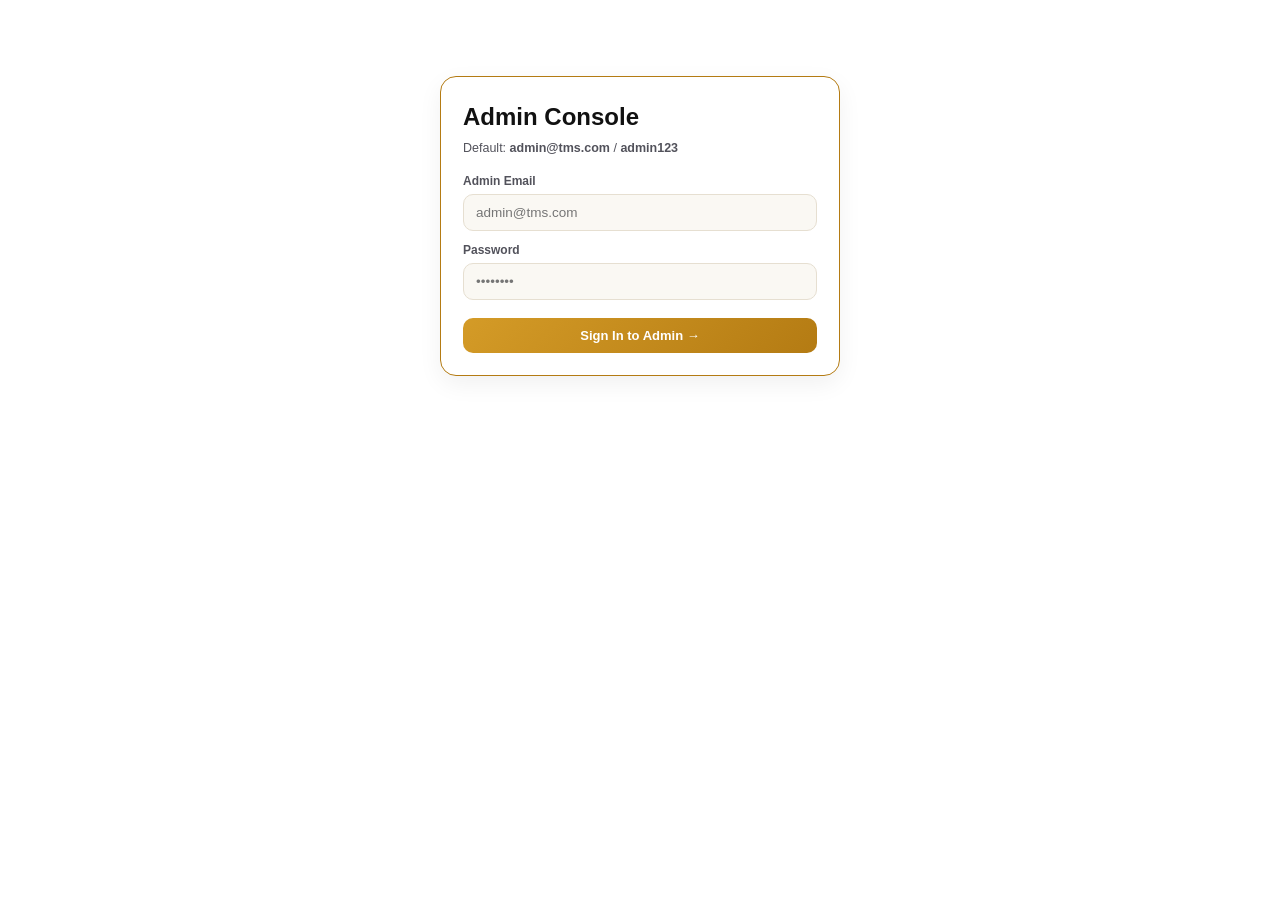
<file: admin.html>
<!DOCTYPE html>
<html lang="en">
<head>
<meta charset="UTF-8">
<meta name="viewport" content="width=device-width, initial-scale=1.0">
<title>Admin Console | The Millionaire Skills</title>
<style>
:root{--bg:#ffffff;--card:#ffffff;--card2:#faf8f3;--border:#e6dfd1;--accent:#b47b13;--pink:#0b0b0c;--text:#111111;--muted:#52525b}
body.t-midnight{--bg:#0b0d12;--card:#12151e;--card2:#171b26;--border:#2a3040;--accent:#e5b242;--pink:#f5c85c;--text:#f8fafc;--muted:#a1a1aa}
body.t-light{--bg:#ffffff;--card:#ffffff;--card2:#faf8f3;--border:#e2ddd2;--accent:#a16207;--pink:#09090b;--text:#18181b;--muted:#52525b}
*{box-sizing:border-box;margin:0;padding:0;font-family:Segoe UI,Inter,Arial,sans-serif;-webkit-tap-highlight-color:transparent;user-select:none;-webkit-user-select:none}
input,textarea,select,.selectable{user-select:text;-webkit-user-select:text}
body{background:var(--bg);color:var(--text);line-height:1.5;padding:16px 14px 48px;transition:.2s}
.wrap{max-width:780px;margin:auto}
.top{background:var(--card);border:1.5px solid var(--accent);border-radius:16px;padding:16px;display:flex;justify-content:space-between;align-items:center;gap:10px;flex-wrap:wrap;margin-bottom:14px}
.top b{font-size:17px;display:block}
.top small{color:var(--muted);font-size:12px}
.btn{border:0;border-radius:10px;padding:10px 14px;font-weight:700;font-size:13px;cursor:pointer;display:inline-flex;align-items:center;justify-content:center;gap:6px;outline:none}
.btn:active,.tab:active{transform:scale(.98)}
.btn-full{width:100%;margin-top:8px}
.btn-gold{background:linear-gradient(135deg,#d49b27,#b47b13);color:#fff}
.btn-pink{background:#0b0b0c;color:#f5c85c}
.btn-green{background:#15803d;color:#fff}
.btn-red{background:#dc2626;color:#fff}
.btn-ghost{background:var(--card2);color:var(--text);border:1px solid var(--border)}
.grid4{display:grid;grid-template-columns:repeat(auto-fit,minmax(160px,1fr));gap:10px;margin-bottom:14px}
.stat{background:var(--card);border:1px solid var(--border);border-top:3px solid var(--accent);border-radius:14px;padding:14px}
.stat b{font-size:21px;color:var(--text);display:block}
.stat span{font-size:12px;color:var(--muted)}
.tabs{display:flex;gap:8px;overflow-x:auto;padding-bottom:4px;margin-bottom:14px}
.tab{background:var(--card);color:var(--muted);border:1px solid var(--border);border-radius:10px;padding:9px 14px;font-weight:700;font-size:12.5px;white-space:nowrap;cursor:pointer;outline:none}
.tab.active{background:#0b0b0c;color:#f5c85c;border-color:#0b0b0c}
.box{display:none;background:var(--card);border:1px solid var(--border);border-radius:16px;padding:16px;margin-bottom:14px}
.box.active{display:block}
.box h3{font-size:16px;color:var(--text);margin-bottom:10px}
.grid2{display:grid;grid-template-columns:1fr 1fr;gap:10px}
.lbl{display:block;font-size:12px;font-weight:600;color:var(--muted);margin-bottom:4px}
.inp,.sel{width:100%;padding:10px 12px;border-radius:10px;border:1px solid var(--border);background:var(--card2);color:var(--text);font-size:13.5px;margin-bottom:10px}
.inp:focus{outline:none;border-color:var(--accent)}
.row{background:var(--card2);border:1px solid var(--border);border-radius:12px;padding:12px;margin-bottom:10px;display:flex;justify-content:space-between;align-items:center;gap:10px;flex-wrap:wrap}
.row b{display:block;font-size:14px}
.row small{display:block;color:var(--muted);font-size:12px}
.badge{padding:3px 9px;border-radius:99px;font-size:11px;font-weight:700}
.b-ok{background:#dcfce7;color:#15803d}
.b-wait{background:#fef3c7;color:#b45309}
.msg{display:none;padding:10px 12px;border-radius:10px;font-size:12.5px;margin-top:8px;font-weight:600}
.msg.ok{display:block;background:#f0fdf4;color:#15803d;border:1px solid #bbf7d0}
.msg.err{display:block;background:#fef2f2;color:#b91c1c;border:1px solid #fecaca}
.login-card{max-width:400px;margin:60px auto;background:var(--card);border:1.5px solid var(--accent);border-radius:16px;padding:22px;box-shadow:0 8px 24px rgba(0,0,0,.06)}
@media(max-width:560px){.grid2{grid-template-columns:1fr}}
</style>
</head>
<body>

<div id="loginView" class="login-card">
  <h2 style="margin-bottom:4px">Admin Console</h2>
  <p class="selectable" style="color:var(--muted);font-size:12.5px;margin-bottom:14px">Default: <b>admin@tms.com</b> / <b>admin123</b></p>
  <label class="lbl">Admin Email</label>
  <input id="lEmail" class="inp" type="email" placeholder="admin@tms.com">
  <label class="lbl">Password</label>
  <input id="lPass" class="inp" type="password" placeholder="••••••••">
  <button class="btn btn-gold btn-full" onclick="doAdminLogin()">Sign In to Admin →</button>
  <div id="lMsg" class="msg"></div>
</div>

<div id="panelView" class="wrap" style="display:none">
  <div class="top">
    <div>
      <b>THE MILLIONAIRE SKILLS — ADMIN</b>
      <small id="admSub">Manage learners, credentials, UTR verifications, track pricing &amp; appearance</small>
    </div>
    <div style="display:flex;gap:8px;flex-wrap:wrap">
      <a class="btn btn-ghost" href="index.html">← View Site</a>
      <button class="btn btn-red" onclick="doAdminLogout()">Logout</button>
    </div>
  </div>

  <div class="grid4">
    <div class="stat"><b id="stUsers">0</b><span>Registered Accounts</span></div>
    <div class="stat"><b id="stPending">0</b><span>Pending UTRs</span></div>
    <div class="stat"><b id="stCourses">5</b><span>Skill Tracks</span></div>
    <div class="stat"><b id="stTheme">White &amp; Gold</b><span>Appearance</span></div>
  </div>

  <div class="tabs">
    <button class="tab active" data-t="users" onclick="setTab('users')">Learners &amp; Access</button>
    <button class="tab" data-t="orders" onclick="setTab('orders')">UTR Verification</button>
    <button class="tab" data-t="courses" onclick="setTab('courses')">Track Pricing</button>
    <button class="tab" data-t="theme" onclick="setTab('theme')">Appearance &amp; Security</button>
  </div>

  <div id="tab-users" class="box active">
    <h3>Add New Learner Account</h3>
    <div class="grid2">
      <div><label class="lbl">Full Name</label><input id="uName" class="inp" placeholder="Learner Name"></div>
      <div><label class="lbl">Email Address</label><input id="uEmail" class="inp" type="email" placeholder="learner@tms.com"></div>
      <div><label class="lbl">Phone (10 digits)</label><input id="uPhone" class="inp" maxlength="10" placeholder="9876543210"></div>
      <div><label class="lbl">Password</label><input id="uPass" class="inp" placeholder="Set password"></div>
    </div>
    <button class="btn btn-green btn-full" onclick="addUser()">+ Create Learner Account</button>
    <div id="uAddMsg" class="msg"></div>

    <div id="editorCard" style="display:none;margin-top:16px;padding:14px;border:1.5px solid var(--accent);border-radius:14px;background:var(--card2)">
      <div style="display:flex;justify-content:space-between;align-items:center;margin-bottom:10px">
        <b id="edTitle" style="color:var(--accent)">Edit Account</b>
        <button class="btn btn-ghost" onclick="closeEditor()">Close</button>
      </div>
      <input type="hidden" id="edOrigEmail">
      <div class="grid2">
        <div><label class="lbl">Full Name</label><input id="edName" class="inp"></div>
        <div><label class="lbl">Badge / Note</label><input id="edTag" class="inp" placeholder="Optional"></div>
        <div><label class="lbl">Email</label><input id="edEmail" class="inp"></div>
        <div><label class="lbl">Password</label><input id="edPass" class="inp"></div>
        <div><label class="lbl">Today's Summary</label><input id="edToday" class="inp"></div>
        <div><label class="lbl">7 Days Summary</label><input id="ed7d" class="inp"></div>
        <div><label class="lbl">30 Days Summary</label><input id="ed30d" class="inp"></div>
        <div><label class="lbl">All Time Summary</label><input id="edAll" class="inp"></div>
        <div><label class="lbl">Program Bonus Summary</label><input id="edInd" class="inp"></div>
        <div><label class="lbl">Available Balance</label><input id="edWal" class="inp"></div>
      </div>
      <button class="btn btn-gold btn-full" onclick="saveUserEdit()">Save Account Changes</button>
      <div id="edMsg" class="msg"></div>
    </div>

    <h3 style="margin-top:18px">Registered Accounts (<span id="uCount">0</span>)</h3>
    <div id="usersList"></div>
  </div>

  <div id="tab-orders" class="box">
    <h3>Enrollment &amp; UPI UTR Verification</h3>
    <div id="ordersList"></div>
  </div>

  <div id="tab-courses" class="box">
    <h3>Edit Skill Track Pricing</h3>
    <div id="coursesList"></div>
    <button class="btn btn-gold btn-full" onclick="saveCourses()">Save Track Changes</button>
    <button class="btn btn-ghost btn-full" onclick="resetCourses()">Reset Default Tracks</button>
    <div id="cMsg" class="msg"></div>
  </div>

  <div id="tab-theme" class="box">
    <h3>Appearance Preset</h3>
    <select id="themeSel" class="sel" onchange="applyTheme(this.value)">
      <option value="t-dark">White &amp; Gold (Default)</option>
      <option value="t-midnight">Black &amp; Gold</option>
      <option value="t-light">Crisp Ivory &amp; Gold</option>
    </select>
    <div id="thMsg" class="msg"></div>

    <h3 style="margin-top:16px">Update Admin Credentials</h3>
    <div class="grid2">
      <div><label class="lbl">Admin Email</label><input id="secEmail" class="inp"></div>
      <div><label class="lbl">Admin Password</label><input id="secPass" class="inp"></div>
    </div>
    <button class="btn btn-pink btn-full" onclick="saveSecurity()">Save Admin Credentials</button>
    <button class="btn btn-ghost btn-full" onclick="exportData()">Export JSON Backup</button>
    <div id="secMsg" class="msg"></div>
  </div>
</div>

<script>
const K = {
  users: "tms_users_v7",
  courses: "tms_courses_v7",
  theme: "tms_theme_v7",
  admin: "tms_admin_creds_v7",
  auth: "tms_adm_session_v1"
};

const DEF_COURSES = [
  { id:"marketing", img:"file_00000000a24082079bd1a0d07ce5ae90.png", badge:"FOUNDATION", save:"50% OFF", title:"Marketing Foundations", desc:"Learn audience research, funnel structure, messaging clarity, and practical campaign planning.", rating:"4.8 ★", modules:"12 Modules", price:999, oldPrice:1999, vip:false },
  { id:"branding", img:"file_000000002914821181cc5ff207a5f834.png", badge:"BRANDING", save:"50% OFF", title:"Personal & Digital Branding", desc:"Develop a consistent voice, visual identity, and helpful content habits across platforms.", rating:"4.7 ★", modules:"16 Modules", price:2499, oldPrice:4999, vip:false },
  { id:"traffic", img:"IMG-20261120-WA8600.jpg", badge:"GROWTH", save:"50% OFF", title:"Organic & Paid Traffic", desc:"Understand discovery channels, campaign testing, analytics basics, and sustainable reach.", rating:"4.6 ★", modules:"20 Modules", price:4999, oldPrice:9999, vip:false },
  { id:"influence", img:"IMG-20261120-WA5578.jpg", badge:"COMMUNICATION", save:"50% OFF", title:"Communication & Influence", desc:"Practice clear writing, structured presentations, client conversations, and consultative skills.", rating:"4.9 ★", modules:"22 Modules", price:9999, oldPrice:19999, vip:false },
  { id:"finance", img:"IMG-20261120-WA2541.jpg", badge:"COMPLETE BUNDLE", save:"BUNDLE SAVING", title:"Finance & All-Access Bundle", desc:"Covers budgeting fundamentals, financial discipline, and full access to all 85+ modules.", rating:"5.0 ★", modules:"All 85+ Modules", price:14999, oldPrice:29999, vip:true }
];

const ZERO_EARN = { today:"₹0", sevenDays:"₹0", thirtyDays:"₹0", allTime:"₹0", industrial:"₹0", wallet:"₹0" };

const readJ = (k, fb) => { try { const v = JSON.parse(localStorage.getItem(k)); return v !== null && v !== undefined ? v : fb; } catch { return fb; } };
const writeJ = (k, v) => { try { localStorage.setItem(k, JSON.stringify(v)); } catch {} };
const showMsg = (id, text, ok=true) => {
  const el = document.getElementById(id);
  el.className = "msg " + (ok ? "ok" : "err");
  el.textContent = text;
};

function getAdmin() { return readJ(K.admin, { email:"admin@tms.com", password:"admin123" }); }
function getUsers() {
  let u = readJ(K.users, null);
  if (!Array.isArray(u) || !u.length) {
    u = [{ studentId:"TMS-STU-1001", name:"Aadil", tag:"Learner", email:"student1@tms.com", phone:"6289841691", password:"pass1", photo:"", earnings:{ today:"₹0", sevenDays:"₹200", thirtyDays:"₹300", allTime:"₹49,550", industrial:"₹49,550", wallet:"₹600" }, orders:[{ pkg:"Finance & All-Access Bundle", amt:14999, reqId:"TMS-FIN01", status:"Active" }], team:[] }];
    writeJ(K.users, u);
  }
  return u;
}
function getCourses() {
  let c = readJ(K.courses, null);
  if (!Array.isArray(c) || !c.length) { c = DEF_COURSES.map(x => ({...x})); writeJ(K.courses, c); }
  return c;
}

function applyTheme(t) {
  const map = { "t-dark":"White & Gold", "t-midnight":"Black & Gold", "t-light":"Crisp Ivory & Gold" };
  const cls = map[t] ? t : "t-dark";
  document.body.className = cls === "t-dark" ? "" : cls;
  localStorage.setItem(K.theme, cls);
  document.getElementById("themeSel").value = cls;
  document.getElementById("stTheme").textContent = map[cls];
  showMsg("thMsg", "Appearance updated to " + map[cls], true);
}

function doAdminLogin() {
  const em = document.getElementById("lEmail").value.trim().toLowerCase();
  const pw = document.getElementById("lPass").value;
  const adm = getAdmin();
  if (em === String(adm.email || "").trim().toLowerCase() && pw === adm.password) {
    sessionStorage.setItem(K.auth, "1");
    bootPanel();
  } else {
    showMsg("lMsg", "Invalid Admin Email or Password", false);
  }
}
function doAdminLogout() { sessionStorage.removeItem(K.auth); location.reload(); }

function setTab(name) {
  document.querySelectorAll(".tab").forEach(b => b.classList.toggle("active", b.dataset.t === name));
  document.querySelectorAll(".box").forEach(d => d.classList.toggle("active", d.id === "tab-" + name));
}

function bootPanel() {
  document.getElementById("loginView").style.display = "none";
  document.getElementById("panelView").style.display = "block";
  applyTheme(localStorage.getItem(K.theme) || "t-dark");
  const adm = getAdmin();
  document.getElementById("secEmail").value = adm.email;
  document.getElementById("secPass").value = adm.password;
  renderAll();
}

function renderAll() {
  const users = getUsers();
  const courses = getCourses();
  let pendingCount = 0;
  users.forEach(u => (u.orders || []).forEach(o => { if (o.status !== "Active") pendingCount++; }));

  document.getElementById("stUsers").textContent = users.length;
  document.getElementById("uCount").textContent = users.length;
  document.getElementById("stPending").textContent = pendingCount;
  document.getElementById("stCourses").textContent = courses.length;

  document.getElementById("usersList").innerHTML = users.map(u => `
    <div class="row">
      <div class="selectable">
        <b>${u.name} ${u.tag ? "• " + u.tag : ""} <span style="color:var(--muted);font-size:12px">(${u.studentId || "STU"})</span></b>
        <small>Email: <b>${u.email}</b> • Password: <b>${u.password}</b></small>
        <small>Phone: ${u.phone || "-"} • Balance: ${(u.earnings && u.earnings.wallet) || "₹0"}</small>
      </div>
      <div style="display:flex;gap:6px">
        <button class="btn btn-gold" onclick="openEditor('${u.email.replace(/'/g,"\\'")}')">Edit</button>
        ${users.length > 1 ? `<button class="btn btn-red" onclick="delUser('${u.email.replace(/'/g,"\\'")}')">Remove</button>` : ""}
      </div>
    </div>
  `).join("");

  const orderRows = [];
  users.forEach(u => (u.orders || []).forEach((o, idx) => {
    orderRows.push({ uEmail: u.email, uName: u.name, idx, ...o });
  }));
  document.getElementById("ordersList").innerHTML = orderRows.length ? orderRows.map(r => `
    <div class="row">
      <div class="selectable">
        <b>${r.pkg} — ₹${r.amt} <span class="badge ${r.status === "Active" ? "b-ok" : "b-wait"}">${r.status}</span></b>
        <small>Learner: ${r.uName} (${r.uEmail}) • Ref: ${r.reqId}${r.utr ? " • UTR: " + r.utr : ""}</small>
      </div>
      <div style="display:flex;gap:6px">
        <button class="btn btn-green" onclick="setOrderStatus('${r.uEmail}',${r.idx},'Active')">Approve</button>
        <button class="btn btn-red" onclick="setOrderStatus('${r.uEmail}',${r.idx},'Pending Verification')">Pending</button>
      </div>
    </div>
  `).join("") : `<p style="color:var(--muted);font-size:13px">No enrollment requests yet.</p>`;

  document.getElementById("coursesList").innerHTML = courses.map((c, i) => `
    <div class="row" style="display:block">
      <b style="color:var(--accent);margin-bottom:8px">#${i+1} — ${c.id.toUpperCase()}</b>
      <div class="grid2">
        <div><label class="lbl">Track Title</label><input class="inp c-t" value="${c.title.replace(/"/g,"&quot;")}"></div>
        <div><label class="lbl">Label</label><input class="inp c-b" value="${c.badge.replace(/"/g,"&quot;")}"></div>
        <div><label class="lbl">Price (₹)</label><input class="inp c-p" type="number" value="${c.price}"></div>
        <div><label class="lbl">Original Price (₹)</label><input class="inp c-o" type="number" value="${c.oldPrice}"></div>
      </div>
    </div>
  `).join("");
}

function addUser() {
  const name = document.getElementById("uName").value.trim();
  const email = document.getElementById("uEmail").value.trim().toLowerCase();
  const phone = document.getElementById("uPhone").value.replace(/\D/g,"").slice(0,10);
  const password = document.getElementById("uPass").value.trim();
  if (name.length < 2 || !email.includes("@") || password.length < 4)
    return showMsg("uAddMsg", "Enter Name, valid Email & Password (4+ chars)", false);
  const users = getUsers();
  if (users.some(x => x.email.toLowerCase() === email))
    return showMsg("uAddMsg", "An account with this email already exists", false);
  users.push({ studentId:"TMS-STU-" + Math.floor(1000+Math.random()*9000), name, tag:"", email, phone:phone||"9000000000", password, photo:"", earnings:{...ZERO_EARN}, orders:[], team:[] });
  writeJ(K.users, users);
  ["uName","uEmail","uPhone","uPass"].forEach(id => document.getElementById(id).value = "");
  showMsg("uAddMsg", "Account created for " + email, true);
  renderAll();
}

function openEditor(email) {
  const u = getUsers().find(x => x.email.toLowerCase() === email.toLowerCase());
  if (!u) return;
  const e = u.earnings || ZERO_EARN;
  document.getElementById("edOrigEmail").value = u.email;
  document.getElementById("edTitle").textContent = "Editing: " + u.name;
  document.getElementById("edName").value = u.name || "";
  document.getElementById("edTag").value = u.tag || "";
  document.getElementById("edEmail").value = u.email || "";
  document.getElementById("edPass").value = u.password || "";
  document.getElementById("edToday").value = e.today || "₹0";
  document.getElementById("ed7d").value = e.sevenDays || "₹0";
  document.getElementById("ed30d").value = e.thirtyDays || "₹0";
  document.getElementById("edAll").value = e.allTime || "₹0";
  document.getElementById("edInd").value = e.industrial || "₹0";
  document.getElementById("edWal").value = e.wallet || "₹0";
  document.getElementById("edMsg").className = "msg";
  document.getElementById("editorCard").style.display = "block";
}

function closeEditor() { document.getElementById("editorCard").style.display = "none"; }

function saveUserEdit() {
  const orig = document.getElementById("edOrigEmail").value.toLowerCase();
  const name = document.getElementById("edName").value.trim();
  const email = document.getElementById("edEmail").value.trim().toLowerCase();
  const password = document.getElementById("edPass").value.trim();
  if (name.length < 2 || !email.includes("@") || password.length < 4)
    return showMsg("edMsg", "Check Name, Email & Password (4+ chars)", false);
  const users = getUsers();
  if (users.some(x => x.email.toLowerCase() !== orig && x.email.toLowerCase() === email))
    return showMsg("edMsg", "Email is already used by another account", false);
  const u = users.find(x => x.email.toLowerCase() === orig);
  if (!u) return;
  u.name = name;
  u.tag = document.getElementById("edTag").value.trim();
  u.email = email;
  u.password = password;
  u.earnings = {
    today: document.getElementById("edToday").value.trim() || "₹0",
    sevenDays: document.getElementById("ed7d").value.trim() || "₹0",
    thirtyDays: document.getElementById("ed30d").value.trim() || "₹0",
    allTime: document.getElementById("edAll").value.trim() || "₹0",
    industrial: document.getElementById("edInd").value.trim() || "₹0",
    wallet: document.getElementById("edWal").value.trim() || "₹0"
  };
  writeJ(K.users, users);
  document.getElementById("edOrigEmail").value = email;
  showMsg("edMsg", "Account changes saved.", true);
  renderAll();
}

function delUser(email) {
  const users = getUsers().filter(x => x.email.toLowerCase() !== email.toLowerCase());
  if (!users.length) return;
  writeJ(K.users, users);
  closeEditor();
  renderAll();
}

function setOrderStatus(email, idx, status) {
  const users = getUsers();
  const u = users.find(x => x.email.toLowerCase() === email.toLowerCase());
  if (u && u.orders && u.orders[idx]) { u.orders[idx].status = status; writeJ(K.users, users); renderAll(); }
}

function saveCourses() {
  const courses = getCourses();
  const t = [...document.querySelectorAll(".c-t")].map(i => i.value.trim());
  const b = [...document.querySelectorAll(".c-b")].map(i => i.value.trim());
  const p = [...document.querySelectorAll(".c-p")].map(i => parseInt(i.value, 10));
  const o = [...document.querySelectorAll(".c-o")].map(i => parseInt(i.value, 10));
  for (let i = 0; i < courses.length; i++) {
    if (!t[i] || isNaN(p[i]) || p[i] < 0 || isNaN(o[i]) || o[i] < 0)
      return showMsg("cMsg", "Enter valid titles and prices", false);
    courses[i].title = t[i]; courses[i].badge = b[i] || courses[i].badge;
    courses[i].price = p[i]; courses[i].oldPrice = o[i];
  }
  writeJ(K.courses, courses);
  showMsg("cMsg", "Skill track pricing saved.", true);
}

function resetCourses() {
  writeJ(K.courses, DEF_COURSES.map(x => ({...x})));
  renderAll();
  showMsg("cMsg", "Default tracks restored.", true);
}

function saveSecurity() {
  const email = document.getElementById("secEmail").value.trim().toLowerCase();
  const password = document.getElementById("secPass").value.trim();
  if (!email.includes("@") || password.length < 4)
    return showMsg("secMsg", "Enter valid Admin Email & Password (4+ chars)", false);
  writeJ(K.admin, { email, password });
  showMsg("secMsg", "Admin credentials updated.", true);
}

function exportData() {
  const blob = new Blob([JSON.stringify({ users: getUsers(), courses: getCourses(), theme: localStorage.getItem(K.theme) || "t-dark" }, null, 2)], { type:"application/json" });
  const a = document.createElement("a");
  a.href = URL.createObjectURL(blob);
  a.download = "tms-admin-backup.json";
  a.click();
  showMsg("secMsg", "Backup JSON downloaded.", true);
}

applyTheme(localStorage.getItem(K.theme) || "t-dark");
if (sessionStorage.getItem(K.auth) === "1") bootPanel();
</script>
</body>
</html>
</file>
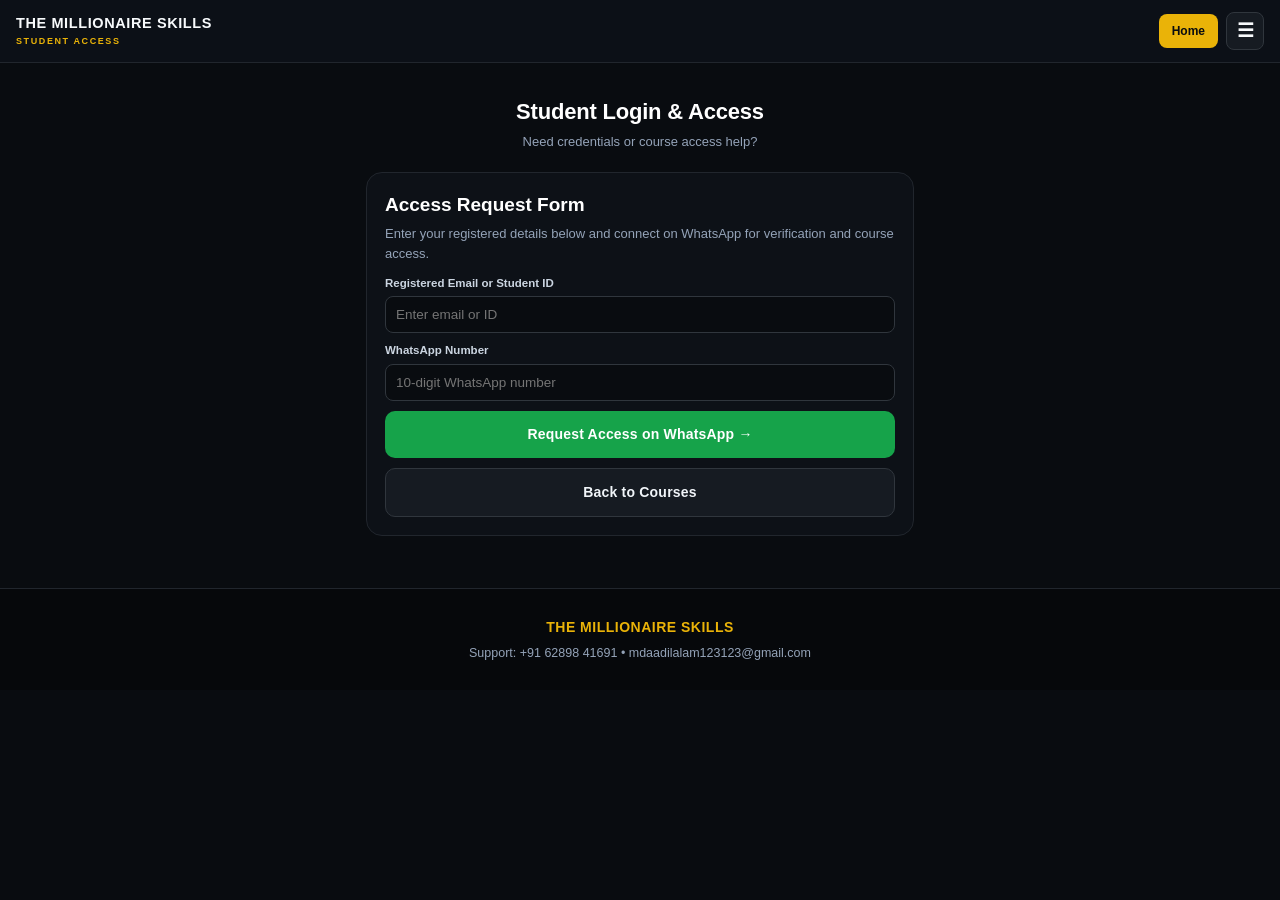
<file: login.html>
<!DOCTYPE html>
<html lang="en">
<head>
<meta charset="UTF-8">
<meta name="viewport" content="width=device-width, initial-scale=1.0">
<title>Student Login — The Millionaire Skills</title>
<link rel="stylesheet" href="style.css">
</head>
<body>

<header class="hdr">
  <a href="index.html" class="brand">
    <b>THE MILLIONAIRE SKILLS</b>
    <small>STUDENT ACCESS</small>
  </a>
  <div class="hdr-right">
    <a href="index.html" class="btn-top">Home</a>
    <details class="menu-det">
      <summary class="burger-sum">&#9776;</summary>
      <div class="menu-list">
        <a href="index.html#courses">Courses</a>
        <a href="index.html#about">About Us</a>
        <a href="login.html">Login</a>
        <a href="index.html#contact">Contact</a>
      </div>
    </details>
  </div>
</header>

<section class="sec">
  <div class="sec-h">
    <h2>Student Login &amp; Access</h2>
    <p>Need credentials or course access help?</p>
  </div>

  <div class="card">
    <div class="c-title">Access Request Form</div>
    <div class="c-desc">Enter your registered details below and connect on WhatsApp for verification and course access.</div>
    <div class="inp-g"><label>Registered Email or Student ID</label><input type="text" placeholder="Enter email or ID"></div>
    <div class="inp-g"><label>WhatsApp Number</label><input type="text" placeholder="10-digit WhatsApp number"></div>
    <a href="https://wa.me/916289841691?text=Hello%20THE%20MILLIONAIRE%20SKILLS%2C%20please%20assist%20with%20my%20student%20login%20and%20course%20access." target="_blank" class="btn btn-wa">Request Access on WhatsApp &rarr;</a>
    <a href="index.html#courses" class="btn btn-ghost">Back to Courses</a>
  </div>
</section>

<footer>
  <b>THE MILLIONAIRE SKILLS</b>
  <div>Support: +91 62898 41691 &bull; mdaadilalam123123@gmail.com</div>
</footer>

</body>
</html>
</file>
<file: style.css>
*{box-sizing:border-box;margin:0;padding:0;font-family:-apple-system,BlinkMacSystemFont,"Segoe UI",Roboto,Arial,sans-serif}
html{scroll-behavior:smooth}
body{background:#090c10;color:#f1f5f9;line-height:1.5;overflow-x:hidden}
a{color:inherit;text-decoration:none}
button,input,select,summary{font-family:inherit}
button,summary{cursor:pointer}

/* Header & Menu */
.hdr{position:sticky;top:0;z-index:60;background:rgba(13,17,23,0.96);border-bottom:1px solid #21262d;padding:12px 16px;display:flex;justify-content:space-between;align-items:center}
.brand b{display:block;font-size:14.5px;font-weight:800;color:#f8fafc;letter-spacing:0.6px}
.brand small{display:block;font-size:9px;font-weight:700;color:#eab308;letter-spacing:1.6px;text-transform:uppercase}
.hdr-right{display:flex;gap:8px;align-items:center}
.btn-top{background:#eab308;color:#090c10;border:none;border-radius:8px;padding:8px 13px;font-size:12px;font-weight:800;display:inline-block}

details.menu-det{position:relative;display:inline-block}
summary.burger-sum{list-style:none;background:#161b22;color:#f8fafc;border:1px solid #30363d;border-radius:8px;width:38px;height:38px;font-size:19px;font-weight:800;display:flex;align-items:center;justify-content:center}
summary.burger-sum::-webkit-details-marker{display:none}
.menu-list{position:fixed;top:62px;left:0;right:0;background:#0d1117;border-bottom:1px solid #30363d;padding:10px 16px 14px;z-index:59;box-shadow:0 16px 32px rgba(0,0,0,0.75)}
.menu-list a{display:block;padding:12px 6px;border-bottom:1px solid #1c2128;color:#e2e8f0;font-size:14px;font-weight:600}
.menu-list a:last-child{border-bottom:none}

/* Hero & Buttons */
.hero{padding:38px 16px 30px;text-align:center;background:#0d1117;border-bottom:1px solid #1c2128}
.hero-tag{display:inline-block;background:#1c1917;border:1px solid rgba(234,179,8,0.45);color:#facc15;padding:5px 12px;border-radius:999px;font-size:11px;font-weight:700;letter-spacing:0.5px}
.hero h1{font-size:29px;font-weight:900;color:#ffffff;margin:14px 0 10px;line-height:1.18;letter-spacing:-0.5px}
.hero h1 span{color:#eab308}
.hero p{font-size:14px;color:#94a3b8;max-width:450px;margin:0 auto 20px;font-weight:500}

.btn{display:block;width:100%;border:none;border-radius:10px;padding:13px 16px;font-size:14px;font-weight:800;text-align:center;letter-spacing:0.2px}
.btn-gold{background:#eab308;color:#090c10}
.btn-ghost{background:#161b22;color:#f1f5f9;border:1px solid #30363d;margin-top:10px}
.btn-wa{background:#16a34a;color:#ffffff;margin-top:10px}

/* Stats & Sections */
.stats{display:grid;grid-template-columns:1fr 1fr;gap:10px;max-width:520px;margin:22px auto 0}
.stat{background:#161b22;border:1px solid #21262d;border-radius:12px;padding:13px;text-align:left}
.stat b{display:block;font-size:20px;font-weight:800;color:#eab308}
.stat span{font-size:12px;font-weight:600;color:#94a3b8}

.sec{max-width:580px;margin:0 auto;padding:32px 16px}
.sec-h{text-align:center;margin-bottom:20px}
.sec-h h2{font-size:22px;font-weight:800;color:#ffffff;letter-spacing:-0.2px}
.sec-h p{font-size:13px;color:#94a3b8;margin-top:4px}

.info-box{background:#0d1117;border:1px solid #21262d;border-radius:14px;padding:16px;margin-bottom:12px}
.info-box b{display:block;font-size:14px;color:#eab308;margin-bottom:6px}
.info-box p{font-size:13px;color:#cbd5e1}

/* Cards & Book Mockup */
.card{background:#0d1117;border:1px solid #21262d;border-radius:16px;padding:18px;margin-bottom:20px}
.card.vip{border:1.5px solid #eab308;background:#111318}

.book-wrap{padding:24px 16px;border-radius:12px;margin-bottom:16px;display:flex;justify-content:center;align-items:center;border:1px solid rgba(255,255,255,0.08)}
.book{width:154px;height:204px;border-radius:4px 14px 14px 4px;padding:14px 12px;display:flex;flex-direction:column;justify-content:space-between;text-align:center;border-left:7px solid #eab308;border-top:1px solid rgba(255,255,255,0.35);border-right:1px solid rgba(255,255,255,0.15);border-bottom:4px solid rgba(0,0,0,0.75);transform:rotate(-2deg)}
.book small{font-size:7.5px;font-weight:800;letter-spacing:1.2px;color:#f8fafc;background:rgba(0,0,0,0.5);padding:3px 6px;border-radius:4px}
.book h3{font-size:16px;font-weight:900;color:#ffffff;line-height:1.15;text-transform:uppercase;letter-spacing:0.5px;text-shadow:0 2px 6px rgba(0,0,0,0.85)}
.book span{font-size:8.5px;font-weight:800;letter-spacing:0.8px;background:#eab308;color:#090c10;padding:4px 7px;border-radius:5px;text-transform:uppercase}

.badge-row{display:flex;justify-content:space-between;align-items:center;margin-bottom:8px}
.pill-b{background:#161b22;color:#eab308;border:1px solid rgba(234,179,8,0.35);font-size:10px;font-weight:800;padding:3px 9px;border-radius:6px;text-transform:uppercase;letter-spacing:0.4px}
.save-b{color:#4ade80;font-size:11.5px;font-weight:800}

.c-title{font-size:19px;font-weight:800;color:#ffffff;margin-bottom:5px}
.c-desc{font-size:13px;color:#94a3b8;margin-bottom:12px}
.c-meta{font-size:12px;font-weight:700;color:#cbd5e1;padding:9px 0;border-top:1px solid #1c2128;border-bottom:1px solid #1c2128;margin-bottom:12px;display:flex;justify-content:space-between}
.c-price{font-size:24px;font-weight:900;color:#ffffff;margin-bottom:12px}
.c-old{font-size:13.5px;color:#64748b;text-decoration:line-through;margin-left:6px;font-weight:600}

/* Checkout Accordion */
details.pay-det{margin-top:8px;background:#161b22;border:1px solid #30363d;border-radius:12px;padding:12px}
details.pay-det[open]{border-color:#eab308}
summary.pay-sum{list-style:none;color:#eab308;font-weight:800;font-size:13.5px;text-align:center}
summary.pay-sum::-webkit-details-marker{display:none}
.pay-box{margin-top:12px;padding-top:12px;border-top:1px solid #21262d;text-align:center}
.qr-card{background:#ffffff;color:#090c10;border-radius:10px;padding:12px;margin-bottom:12px}
.qr-card img{width:148px;height:148px;display:block;margin:8px auto}
.upi-id{font-size:12px;font-weight:800;color:#090c10;margin-bottom:6px}
.upi-apps-bar{display:flex;justify-content:center;gap:6px;flex-wrap:wrap;margin:8px 0 6px}
.upi-sticker{background:#0f172a;color:#ffffff;border:1.5px solid #eab308;border-radius:999px;padding:4px 10px;font-size:10.5px;font-weight:800;letter-spacing:0.3px;box-shadow:0 2px 5px rgba(0,0,0,0.12)}
.upi-tip{display:block;font-size:11px;color:#334155;margin-top:7px;font-weight:600}

.inp-g{margin-bottom:9px;text-align:left}
.inp-g label{display:block;font-size:11.5px;color:#cbd5e1;font-weight:700;margin-bottom:4px}
.inp-g input{width:100%;padding:10px;border-radius:8px;border:1px solid #30363d;background:#090c10;color:#ffffff;font-size:13.5px}
.inp-g input:focus{outline:none;border-color:#eab308}

/* Footer */
footer{background:#06080b;border-top:1px solid #21262d;padding:28px 16px;text-align:center;font-size:12.5px;color:#94a3b8}
footer b{color:#eab308;display:block;font-size:14px;font-weight:800;margin-bottom:6px;letter-spacing:0.5px}
.f-links{margin-top:12px;display:flex;justify-content:center;gap:14px;flex-wrap:wrap}
.f-links a{color:#f1f5f9;font-weight:700;border-bottom:1px solid #30363d;padding-bottom:2px}
</file>
